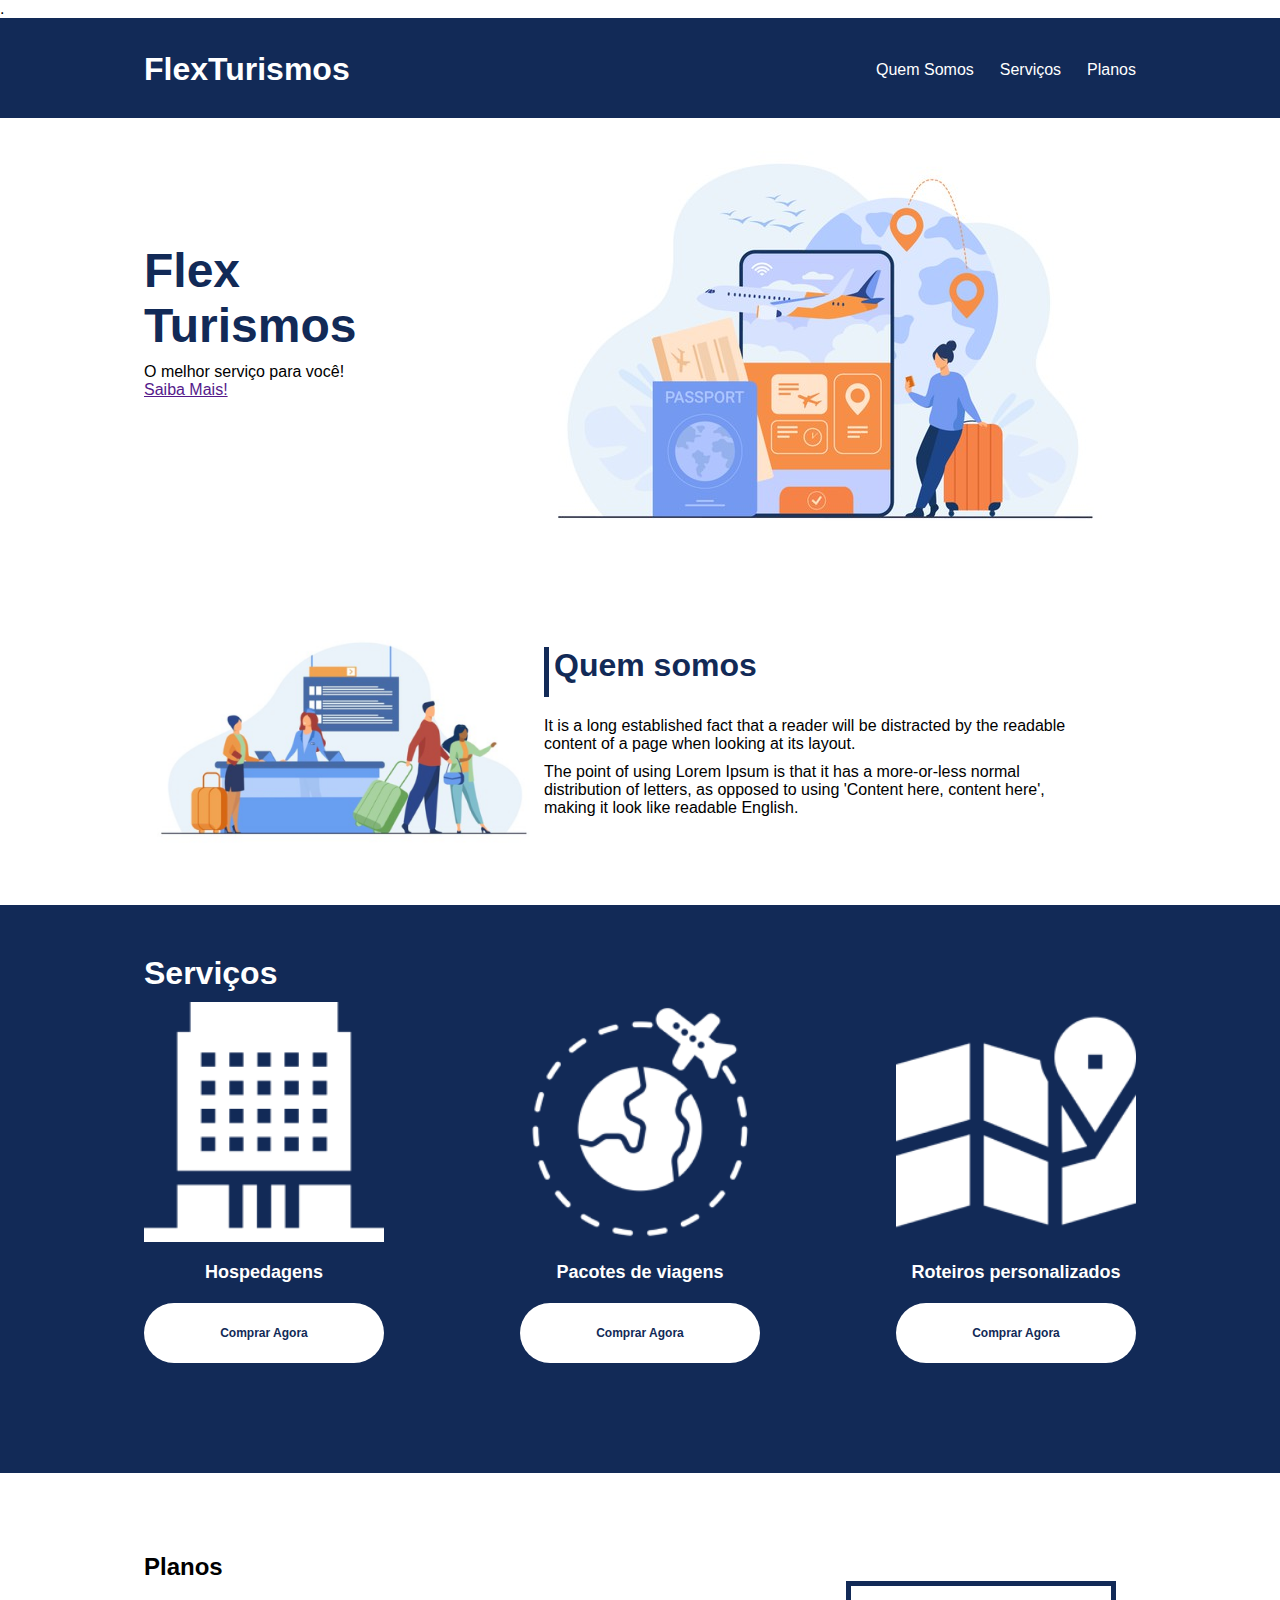
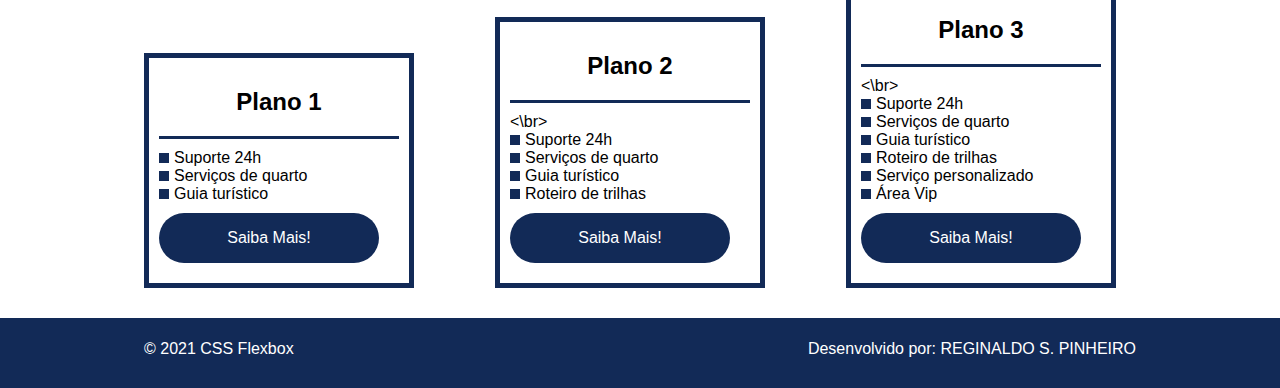
<file: Pagina_Flex/index.html>
<!DOCTYPE html>
<html lang="pt-br">
<head>
    <meta charset="UTF-8">
    <meta name="viewport" content="width=device-width, initial-scale=1.0">
    <title>Flex Turismos</title>.
    <link rel="preconncet" href="htpps://fonts.googleapis.com">
    <link rel="preconncet" href="htpps://fonts.gstatic.com" crossorigin>

    <link rel="stylesheet" href="./style.css">
</head>

<body>
    <header>
        <div class="flex-container menu">
          <div><h1>FlexTurismos</h1></div>
          <ul class="list-items">
            <li><a href="#quem-somos">Quem Somos</a></li>
            <li><a href="#servicos">Serviços</a></li>
            <li><a href="#planos">Planos</a></li>
          </ul>
       </div>
    </header>

  
    <div class="flex-container apresentacao">
            <div class="texto-apresentacao">
                <h1>Flex <br>Turismos</h1>
                <p>O melhor serviço para você!</p>
                <a href="">Saiba Mais!</a>
            </div>
           
 

        <div>
            <div class="apr"><img src="./images/0-main.png" alt="banner de apresentação"></div>
        </div>
    </div>

    <div class="flex-container"  id="quem-somos">
         <div>
            <h2>Quem somos</h2>
            <p>It is a long established fact that a reader will be distracted by the readable content of a page when looking at its layout. </p>
            <p>The point of using Lorem Ipsum is that it has a more-or-less normal distribution of letters, as opposed to using 'Content here, content here', making it look like readable English.</p>
        </div>
        <div>
            <img src="./images/1-quem-somos.png" alt="balcão de atendimento">
        </div>
    </div>

    <div class="container-externo">
        <div class="flex-container" id="servicos">
            <div>
                <h2>Serviços</h2>
            </div>
    
            <div class="list-servicos">
                <div class="item-servico">
                    <div><img src="./images/icon-2.png" alt="hospedagens"></div>
                    <p>Hospedagens</p>
                    <a href="#" class="btn">Comprar Agora</a>
                </div>
    
                <div class="item-servico">
                   <div><img src="./images/icon-1.png" alt="pacote de viagens"></div>
                   <p>Pacotes de viagens</p>
                   <a href="#" class="btn">Comprar Agora</a>
                </div>
    
                <div class="item-servico">
                    <div><img src="./images/icon-3.png" alt="roteiros personalizados"></div>
                    <p>Roteiros personalizados</p>
                    <a href="#" class="btn">Comprar Agora</a>
                </div>
    
            </div>
        </div>
    </div>

    <div class="flex-container" id="plano">

        <div><h2>Planos</h2></div>
       
       <div class="list-plano">
        <div class="item-plano">
            <h3>Plano 1</h3>
            <ul>
                <li>Suporte 24h</li>
                <li>Serviços de quarto</li>
                <li>Guia turístico</li>
            </ul>
            <a href="#" class="btn">Saiba Mais!</a>
        </div>

        <div class="item-plano">
            <h3>Plano 2</h3>
            <\br>
            <ul>
                <li>Suporte 24h</li>
                <li>Serviços de quarto</li>
                <li>Guia turístico</li>
                <li>Roteiro de trilhas</li>
               
            </ul>
            <a href="#" class="btn">Saiba Mais!</a>
        </div>

        <div class="item-plano">
            <h3>Plano 3</h3>
            <\br>
            <ul>
                <li>Suporte 24h</li>
                <li>Serviços de quarto</li>
                <li>Guia turístico</li>
                <li>Roteiro de trilhas</li>
                <li>Serviço personalizado</li>
                <li>Área Vip</li>
            </ul>
            <a href="#" class="btn">Saiba Mais!</a>
        </div>
       </div>
    
    </div>

    <footer>
       <div class="flex-container footer">
        <p>&copy; 2021 CSS Flexbox</p>
        <p>Desenvolvido por: REGINALDO S. PINHEIRO</p>
       </div>
    </footer>
</body>
</html>
</file>
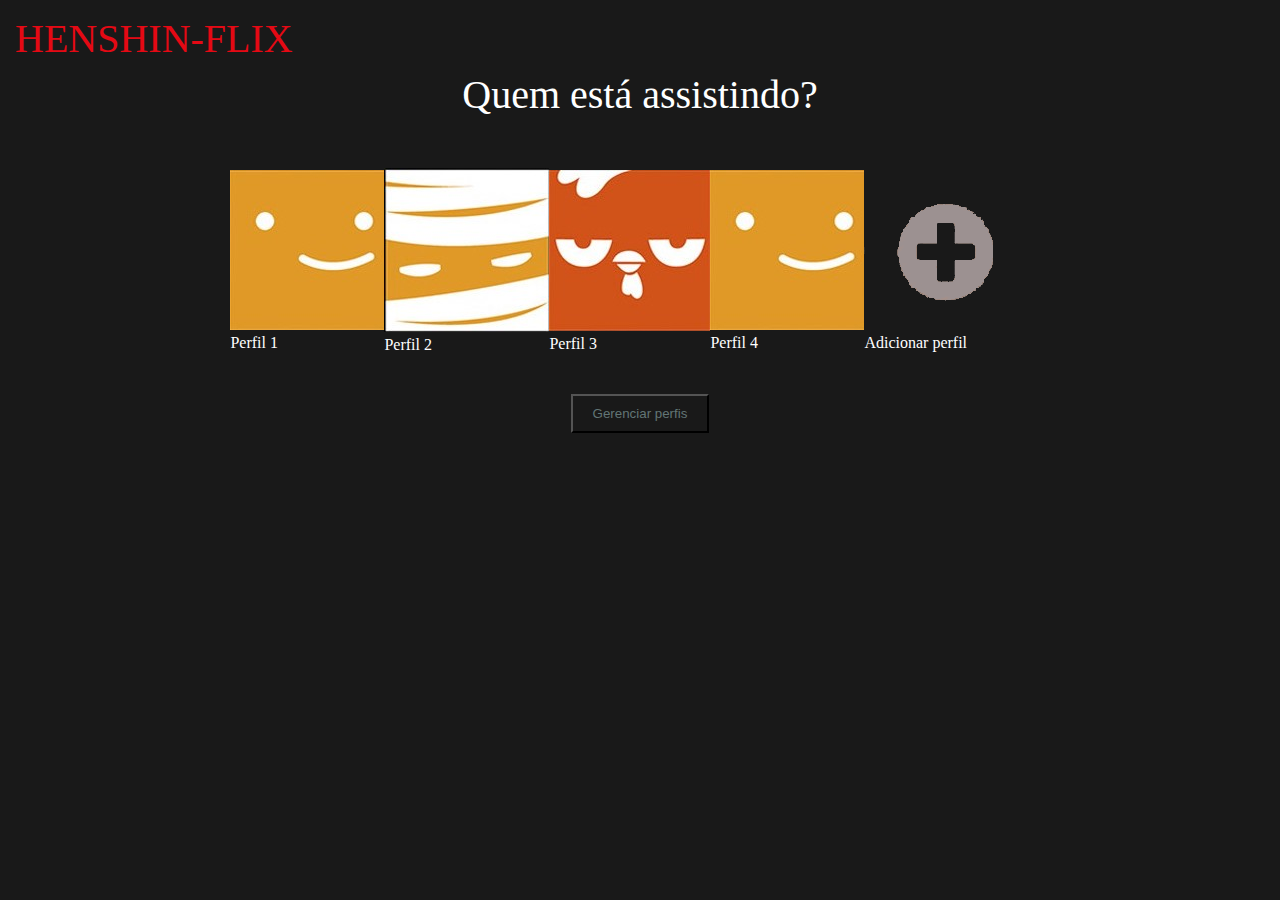
<file: Clone_Netflix/perfil.html>
<!DOCTYPE html>
<html lang="pt-br">
<head>
    <meta charset="UTF-8">
    <meta http-equiv="X-UA-Compatible" content="IE=edge">
    <meta name="viewport" content="width=device-width, initial-scale=1.0">

     <link rel="stylesheet" href="./css/perfil.css">

    <title>HENSHIN-FLIX - Séries de Tokusatso online </title>
</head>
<body>

    <header>
        <div class="container">
            <p class="logo">HENSHIN-FLIX</p>
        </div>
    </header>
<!--comentario-->
<main>
    <div class="container">
       <div class="box">
          <p class="p_main">Quem está assistindo?</p>
             <div class="boxinterna">
                <div class="perfil"><a href="./main.html"><img src="./img/Screenshot_1.jpg" alt="">Perfil 1</a></div>
                <div class="perfil"><a href="./main.html"><img src="./img/Screenshot_2.jpg" alt="">Perfil 2</a></div>
                <div class="perfil"><a href="./main.html"><img src="./img/Screenshot_3.jpg" alt="">Perfil 3</a></div>
                <div class="perfil"><a href="./main.html"><img src="./img/Screenshot_4.jpg" alt="">Perfil 4</a></div>
                <div class="perfil"><a href="#"><img src="./img/Screenshot_5.png" alt="">Adicionar perfil</a></div>
            </div>
            <div class="button">
                <button class="b_main">Gerenciar perfis</button>
            </div>
            
       </div>
    </div>
</main>

    </body> 
    </html>
</file>
<file: Pagina_Flex/style.css>
*{
    margin: 0;
    padding: 0;
    font-family: 'open-sans', sans-serif;
}

div img{
    display: block;
    width: 100%;
}

ul{
    list-style: none;
    margin: 0;
    padding: 0;
}
ul li a{
    text-decoration: none;
}
.flex-container{
    display: flex;
    max-width: 992px;
    margin: auto;
    width: 100%;
    margin-bottom: 30px;
  
}

header{
    background-color: #122a57;
    height: 100px;
    display: flex;
    align-items: center;
    color: #fff;
}
header .list-items{
    display: flex;
    max-width: 260px;
    width: 100%;
    justify-content: space-between;
    align-items: center;

}

header .list-items li a{
    color: white;
}

header .menu{
    justify-content: space-between;
}

.apresentacao{
    height: 50vh;
    align-items: center;
    justify-content: space-between;

}

.texto-apresentacao h1{
    color: #122a57;
    font-size: 48px;
    margin-bottom: 10px;
}

.btn{
    background-color: #122a57;
    color: #fff;
    text-align: center;
    border-radius: 30px;
    width: 220px;
    display: block;
    text-decoration: none;
    height: 50px;
    margin-top: 10px;
    margin-bottom: 10px;
    line-height: 50px;
}

.apresentacao .texto-apresentacao{
    min-height: 200px;
 
}

#quem-somos{
    flex-direction: row-reverse;
 
    align-items: center;
    justify-content: space-between;
}

#quem-somos h2{
    font-size: 32px;
    color: #122a57;
    display: flex;
    margin-bottom: 20px;

}

#quem-somos h2::before{
    content: "";
    height: 50px;
    width: 5px;
    margin-right: 5px;
    background-color: #122a57;
    position: relative;


}

#quem-somos p{
    width: 90%;
    margin-bottom: 10px;

}

#quem-somos img{
    min-width: 400px;

}

.container-externo{
    background-color: #122a57;
    width: 100%;
}

#servicos{
    flex-direction: column;
    padding-top: 50px;
    padding-bottom: 100px;

}

#servicos h2{
    color: #fff;
    font-size: 32px;
    margin-bottom: 10px;

}
.list-servicos{
    display: flex;
    justify-content: space-between;
}

.list-servicos .item-servico{ 
    text-align: center;
}

.item-servico a{
    width: 220px;
    background-color: #fff;
    border-radius: 30px;
    margin-top: 20px;
    height: 50px;
    text-align: center;
    line-height: 50px;
    padding: 5px 10px;
    color: #122a57;
    text-decoration: none;
    font-size: 12px;
    font-weight: 700;
}

.item-servico p{
      font-weight: 700;
      font-size: 18px;
      color: #fff;
      margin-top: 20px;
}

.item-service img{
    width: 80%;
    margin: auto;
}

.list-plano{
    display: flex;
    align-items: flex-end;
    justify-content: space-between;
    
}

#plano{
   flex-direction: column;
   min-height: 100hv;
   padding-top: 50px;
   
   }

.plano h2{
    font-size: 32px;
 }

.item-plano{
    flex: 1;
    border: 5px solid #122a57;
    margin-right: 20px;
    padding: 10px;
    max-width: 240px;

}

.item-pano .btn{
    margin: auto;
    margin-bottom: 20px;
}

.item-plano h3{
    display: flex;
    flex-direction: column;
    font-size: 24px;
    text-align: center;
    margin-top: 20px;

}

.item-plano h3::after{
    content: "";
    background-color: #122a57;
    width: 100%;
    height: 3px;
    margin-top: 20px;
    margin-bottom: 10px;

  }

  .item-plano ul{
      padding: 10px 20 px;
      display: flex;
      flex-direction: column;
      margin-bottom: 10px;
  }

  .item-plano ul li{
    display: flex;
    flex-wrap: nowrap;
    align-items: center;
    
}
  .item-plano ul li::before{
    content: "";
    width: 10px;
    height: 10px;
    background-color: #122a57;
    margin-right: 5px;
}

footer{
    background-color: #122a57;
    height: 70px;
    display: flex;
    align-items: center;

}

footer .footer{
    justify-content: space-between;
    color: #fff;
}

/*MOBILE*/

@media (max-width: 992px){
    .flex-container{
        flex-direction: column;
    }
    .apresentacao{
        flex-direction: column-reverse;
    }

    .apresentacao .apr img{
        min-width: 320px;
        margin: auto;
    }
    .apresentacao .texto-apresentacao{
        
        width: 100%;
    }

    #quem-somos{
        flex-direction: column-reverse;
    }
    #quem-somos img{
        min-width: 320px;
        margin: auto;
    }
    .list-servicos{
        flex-direction: column;
    }
    .item-servico img{
        width: 50%;
        margin: auto;
    }
    .list-plano{
        flex-direction: column;
        align-items: flex-start;
        margin-bottom: 20px;
    }
    .list-plano .item-plano{
        max-width: 90%;
        margin: auto;
        width: 100%;
        margin-bottom: 20px;

    }
    
}
</file>
<file: Clone_Netflix/css/perfil.css>
/*Declaração de variavel em CSS*/
/*root é o caminho raiz da pasta*/
:root{
    --vermelho:#e50914;
    --preto:#141414;
    --branco: #ffffff;
    --cinza: #627575;
    --cinza2: #303030;
}

*{
    margin: 0;
    padding: 0;
    box-sizing: content-box;
}

body{
    background: rgba(0, 0, 0, .90);
}

header .logo{
    color: var(--vermelho);
    font-family: 'Arial Black', Times, serif;
    font-size: 40px;
    padding: 15px;
}

main .container{
    display: flex;
    width: 100%;
    height: 500px;
    justify-content: center;
}

.box{
    display: flex;
    flex-direction: column;
    width: 80%;
    height: 50%;
    justify-content: center;
    align-items: center;
    margin-top: 50px;
}

.boxinterna{
    display: flex;
    width: 80%;
    height: 80%;
    align-items: center;
    justify-content: center;
}

.perfil a{
    text-decoration: none;
    color: var(--branco);
    height: 55%;
    width: 12%;
}

.boxinterna img:hover{
    transform: scale(1.1);
    animation: zoom 1s;
}

@keyframes zoom {
    0%{
        transform: scale(1.1);
}
    100%{
        transform: scale(1);
}
}

.p_main{
    color: var(--branco);
    font-size: 40px;
    margin-bottom: 50px;
}
.button{
    margin-top: 40px;
}

.b_main{
    color: var(--cinza);
    background-color: unset;
    padding: 10px 20px;
    cursor: pointer;
}
</file>
